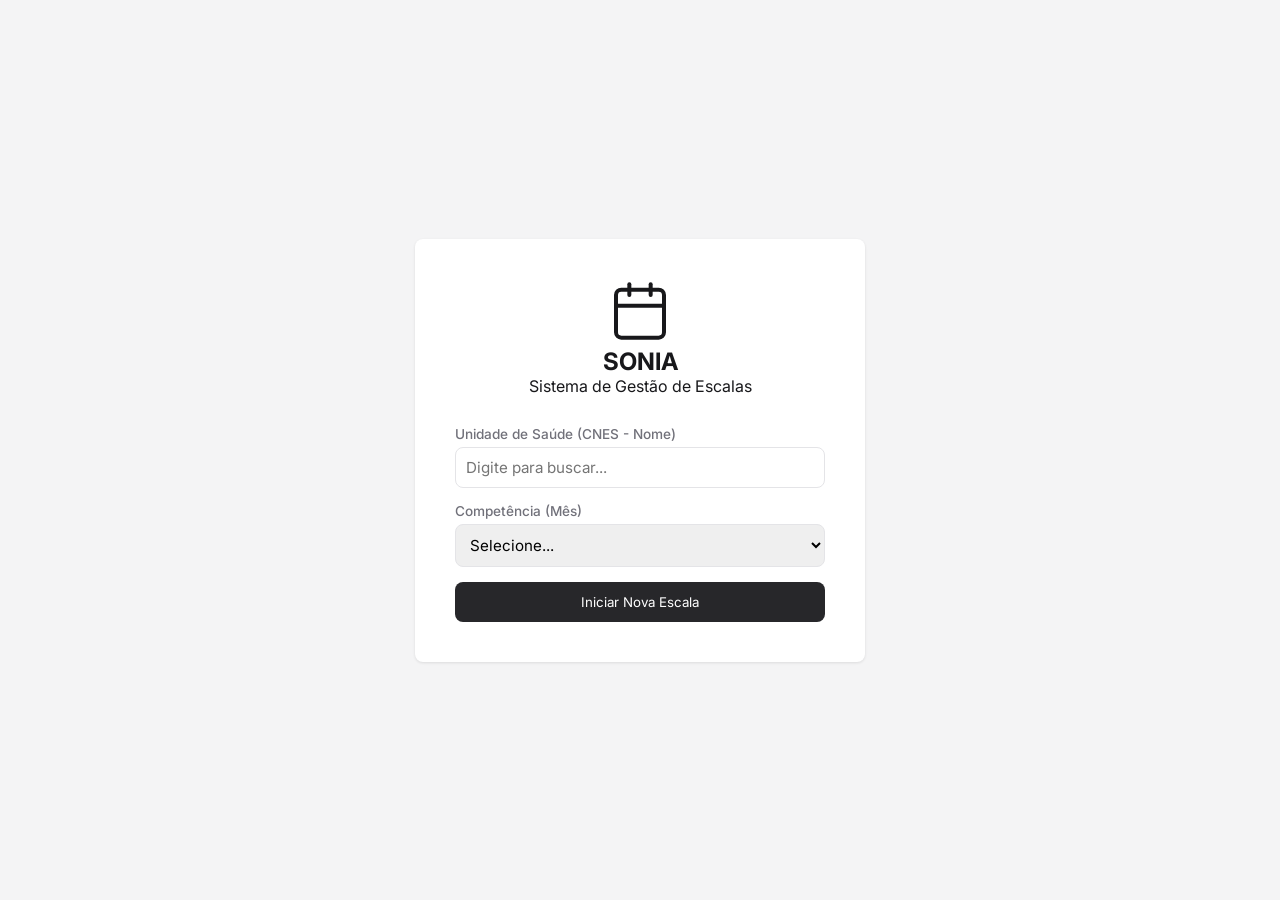
<file: index.html>
<!DOCTYPE html>
<html lang="pt-BR">
<head>
    <meta charset="UTF-8">
    <meta name="viewport" content="width=device-width, initial-scale=1.0">
    <title>SONIA | Sistema de Agendas</title>
    <link rel="stylesheet" href="css/style.css">
    <link href="https://fonts.googleapis.com/css2?family=Inter:wght@300;400;500;600&display=swap" rel="stylesheet">
    <style>
        /* Modal Styles */
        .modal { display: none; position: fixed; z-index: 1000; left: 0; top: 0; width: 100%; height: 100%; background: rgba(0,0,0,0.5); align-items: center; justify-content: center; }
        .modal-content { background: #fff; padding: 20px; border-radius: 8px; width: 90%; max-width: 600px; max-height: 80vh; overflow-y: auto; box-shadow: 0 4px 20px rgba(0,0,0,0.2); }
        .modal-header { display: flex; justify-content: space-between; align-items: center; border-bottom: 1px solid #eee; padding-bottom: 10px; margin-bottom: 15px; }
        .list-exames-check { display: grid; grid-template-columns: 1fr; gap: 8px; }
        .list-exames-check label { display: flex; align-items: center; gap: 10px; font-size: 14px; cursor: pointer; padding: 5px; border-radius: 4px; }
        .list-exames-check label:hover { background: #f4f4f5; }
        .modal-footer { margin-top: 20px; padding-top: 15px; border-top: 1px solid #eee; text-align: right; }
        .btn-sel-exames { width: 100%; padding: 10px; border: 1px solid #e4e4e7; border-radius: 6px; background: #fff; text-align: left; cursor: pointer; color: #71717a; }
        .btn-sel-exames:hover { border-color: #3b82f6; }
    </style>
</head>
<body>

    <section id="screen-welcome" class="screen active">
        <div class="welcome-card">
            <div class="logo-area">
                <svg width="64" height="64" viewBox="0 0 24 24" fill="none" stroke="currentColor" stroke-width="1.5" stroke-linecap="round" stroke-linejoin="round">
                    <rect x="3" y="4" width="18" height="18" rx="2" ry="2"></rect>
                    <line x1="16" y1="2" x2="16" y2="6"></line>
                    <line x1="8" y1="2" x2="8" y2="6"></line>
                    <line x1="3" y1="10" x2="21" y2="10"></line>
                </svg>
                <h1>SONIA</h1>
                <p>Sistema de Gestão de Escalas</p>
            </div>
            
            <form id="formConfig">
                <div class="form-group">
                    <label>Unidade de Saúde (CNES - Nome)</label>
                    <input type="text" id="configUnidade" placeholder="Digite para buscar..." autocomplete="off" required>
                    <div id="listUnidades" class="autocomplete-list"></div>
                    <input type="hidden" id="hiddenCnes">
                </div>

                <div class="form-group">
                    <label>Competência (Mês)</label>
                    <select id="configCompetencia" required>
                        <option value="">Selecione...</option>
                        <option value="JANEIRO">JANEIRO</option>
                        <option value="FEVEREIRO">FEVEREIRO</option>
                        <option value="MARCO">MARÇO</option>
                        <option value="ABRIL">ABRIL</option>
                        <option value="MAIO">MAIO</option>
                        <option value="JUNHO">JUNHO</option>
                        <option value="JULHO">JULHO</option>
                        <option value="AGOSTO">AGOSTO</option>
                        <option value="SETEMBRO">SETEMBRO</option>
                        <option value="OUTUBRO">OUTUBRO</option>
                        <option value="NOVEMBRO">NOVEMBRO</option>
                        <option value="DEZEMBRO">DEZEMBRO</option>
                    </select>
                </div>

                <button type="submit" class="btn-primary" id="btnIniciar">Carregando dados...</button>
            </form>
        </div>
    </section>

    <section id="screen-app" class="screen">
        <header class="app-header">
            <div class="header-left">
                <strong>SONIA</strong>
                <span id="displayUnidade">Unidade não definida</span>
                <span class="badge" id="displayCompetencia">MÊS</span>
            </div>
            <button id="btnVoltar" class="btn-text">Sair / Trocar Unidade</button>
        </header>

        <main class="app-content">
            <div class="card form-card">
                <h3>Nova Linha de Escala</h3>
                <form id="formEscala">
                    <div class="row">
                        <div class="col-6">
                            <label>Procedimento</label>
                            <input type="text" id="inputProcedimento" placeholder="Busque a especialidade..." autocomplete="off" required>
                            <div id="listProcedimentos" class="autocomplete-list"></div>
                            <input type="hidden" id="hiddenCodProcedimento">
                            <input type="hidden" id="hiddenIsRegulado">
                            <input type="hidden" id="hiddenIsRetorno">
                        </div>
                        <div class="col-6">
                            <label>Profissional</label>
                            <input type="text" id="inputProfissional" placeholder="Nome ou CPF..." autocomplete="off" required>
                            <div id="listProfissionais" class="autocomplete-list"></div>
                            <input type="hidden" id="hiddenCpfProfissional">
                        </div>
                    </div>

                    <div class="row">
                        <div class="col-3">
                            <label>Vigência Inicial</label>
                            <input type="date" id="vigenciaInicio" required>
                        </div>
                        <div class="col-3">
                            <label>Vigência Final</label>
                            <input type="date" id="vigenciaFim" required>
                        </div>
                        <div class="col-3">
                            <label>Tipo Escala</label>
                            <!-- disabled impede interação visual e funcional -->
                            <select id="tipoEscala" disabled>
                                <option value="0" selected>Ordem de Chegada</option>
                            </select>
                            
                            <!-- Hidden field para garantir que o valor seja enviado no form -->
                            <input type="hidden" name="tipoEscala" value="0">
                        </div>
                        <div class="col-3">
                            <label>Tipo Oferta</label>
                            <select id="tipoAgenda" required>
                                <option value="0">Rede</option>
                                <option value="1">Local</option>
                            </select>
                        </div>
                    </div>

                    <div class="row">
                        <div class="col-12">
                            <label>Dias da Semana</label>
                            <div class="week-selector">
                                <label><input type="checkbox" name="dias" value="DOM"> DOM</label>
                                <label><input type="checkbox" name="dias" value="SEG"> SEG</label>
                                <label><input type="checkbox" name="dias" value="TER"> TER</label>
                                <label><input type="checkbox" name="dias" value="QUA"> QUA</label>
                                <label><input type="checkbox" name="dias" value="QUI"> QUI</label>
                                <label><input type="checkbox" name="dias" value="SEX"> SEX</label>
                                <label><input type="checkbox" name="dias" value="SAB"> SAB</label>
                            </div>
                        </div>
                    </div>

                    <div class="row">
                        <div class="col-3">
                            <label>Hora Inicial</label>
                            <input type="time" id="horaInicio" required>
                        </div>
                        <div class="col-3">
                            <label>Hora Final (Estimada)</label>
                            <input type="time" id="horaFim" disabled style="background-color: #f4f4f5; color: #a1a1aa;">
                        </div>
                        <div class="col-3">
                            <label>Vagas</label>
                            <input type="number" id="numVagas" min="1" required>
                        </div>
                        <div class="col-3">
                            <label>Minutos</label>
                            <input type="number" id="numMinutos" min="1" value="1" readonly required>
                        </div>
                    </div>

                    <div class="row" id="rowExames" style="display: none;">
                        <div class="col-12">
                            <label>Exames do Grupo</label>
                            <button type="button" class="btn-sel-exames" id="btnAbrirExames">Clique para selecionar os exames...</button>
                            <div id="tagsExames" class="tags-container" style="margin-top: 8px;"></div>
                        </div>
                    </div>

                    <div class="form-actions">
                        <button type="submit" class="btn-primary">
                            <svg width="18" height="18" viewBox="0 0 24 24" fill="none" stroke="currentColor" stroke-width="2"><line x1="12" y1="5" x2="12" y2="19"></line><line x1="5" y1="12" x2="19" y2="12"></line></svg>
                            Inserir na Tabela
                        </button>
                    </div>
                </form>
            </div>

            <div class="card table-card">
                <div class="table-header">
                    <h3>Dados Gerados</h3>
                    <div class="table-actions">
                        <button id="btnLimpar" class="btn-outline-danger">Limpar Tudo</button>
                        <button id="btnExportar" class="btn-success">Exportar CSV</button>
                    </div>
                </div>
                <div class="table-responsive">
                    <table id="tabelaDados">
                        <thead>
                            <tr>
                                <th>Procedimento</th>
                                <th>Profissional</th>
                                <th>Dias</th>
                                <th>Horário</th>
                                <th>Vagas</th>
                                <th>Escala</th>
                                <th>Min</th>
                                <th>Agenda</th>
                                <th>Exames</th>
                                <th>Ação</th>
                            </tr>
                        </thead>
                        <tbody></tbody>
                    </table>
                </div>
            </div>
        </main>
    </section>

    <div id="modalExames" class="modal">
        <div class="modal-content">
            <div class="modal-header">
                <h3 id="modalTitulo">Selecionar Exames</h3>
                <button type="button" class="btn-text" onclick="fecharModalExames()">✕</button>
            </div>
            <div id="modalCorpo" class="list-exames-check">
                </div>
            <div class="modal-footer">
                <button type="button" class="btn-primary" onclick="confirmarSelecaoExames()">Confirmar Seleção</button>
            </div>
        </div>
    </div>

    <script src="js/sonia.js"></script>
</body>
</html>
</file>
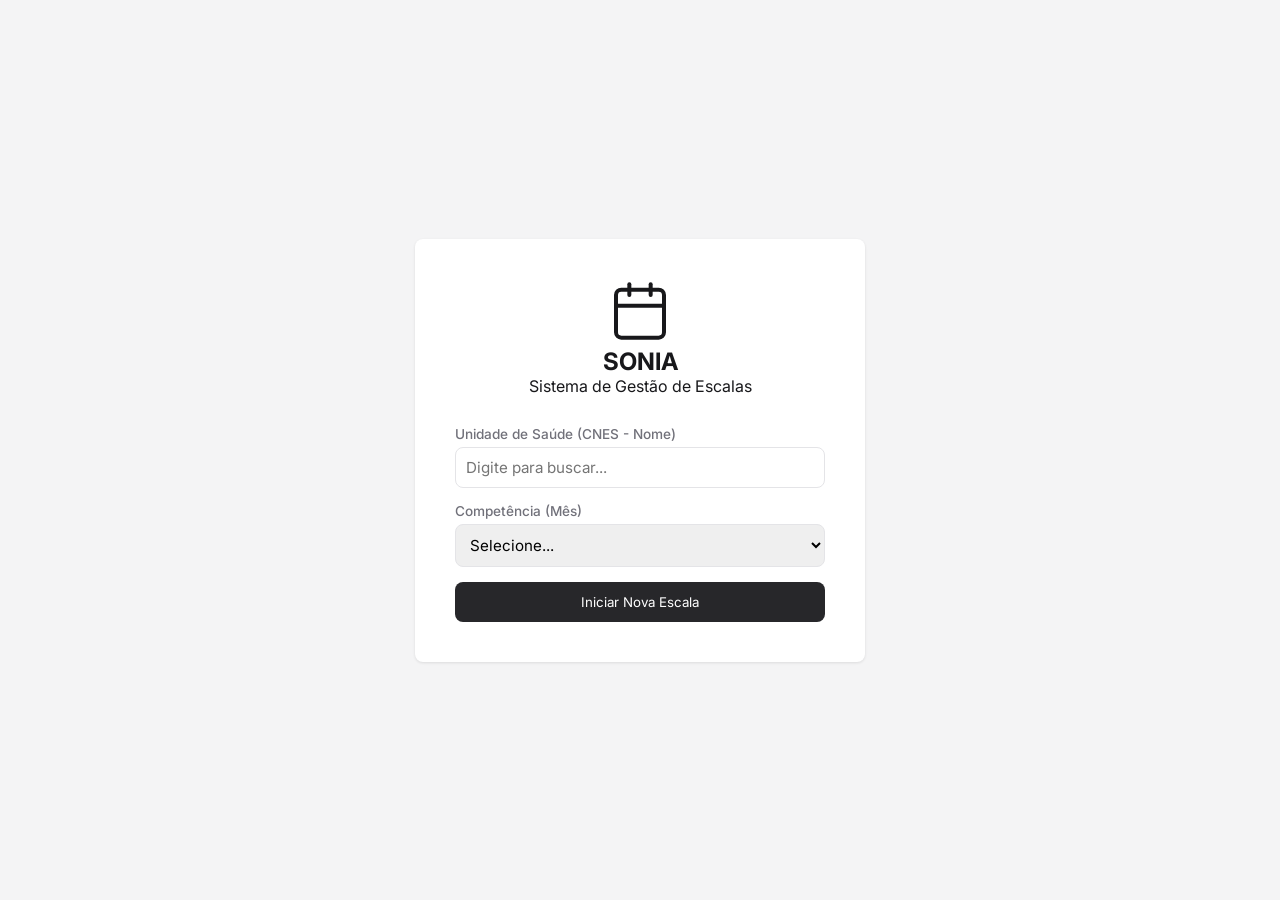
<file: index-OFF.html>
<!DOCTYPE html>
<html lang="pt-BR">
<head>
    <meta charset="UTF-8">
    <meta name="viewport" content="width=device-width, initial-scale=1.0">
    <title>SONIA | Sistema de Agendas</title>
    <link rel="stylesheet" href="css/style.css">
    <link href="https://fonts.googleapis.com/css2?family=Inter:wght@300;400;500;600&display=swap" rel="stylesheet">
    <style>
        /* Modal Styles */
        .modal { display: none; position: fixed; z-index: 1000; left: 0; top: 0; width: 100%; height: 100%; background: rgba(0,0,0,0.5); align-items: center; justify-content: center; }
        .modal-content { background: #fff; padding: 20px; border-radius: 8px; width: 90%; max-width: 600px; max-height: 80vh; overflow-y: auto; box-shadow: 0 4px 20px rgba(0,0,0,0.2); }
        .modal-header { display: flex; justify-content: space-between; align-items: center; border-bottom: 1px solid #eee; padding-bottom: 10px; margin-bottom: 15px; }
        .list-exames-check { display: grid; grid-template-columns: 1fr; gap: 8px; }
        .list-exames-check label { display: flex; align-items: center; gap: 10px; font-size: 14px; cursor: pointer; padding: 5px; border-radius: 4px; }
        .list-exames-check label:hover { background: #f4f4f5; }
        .modal-footer { margin-top: 20px; padding-top: 15px; border-top: 1px solid #eee; text-align: right; }
        .btn-sel-exames { width: 100%; padding: 10px; border: 1px solid #e4e4e7; border-radius: 6px; background: #fff; text-align: left; cursor: pointer; color: #71717a; }
        .btn-sel-exames:hover { border-color: #3b82f6; }
    </style>
</head>
<body>

    <section id="screen-welcome" class="screen active">
        <div class="welcome-card">
            <div class="logo-area">
                <svg width="64" height="64" viewBox="0 0 24 24" fill="none" stroke="currentColor" stroke-width="1.5" stroke-linecap="round" stroke-linejoin="round">
                    <rect x="3" y="4" width="18" height="18" rx="2" ry="2"></rect>
                    <line x1="16" y1="2" x2="16" y2="6"></line>
                    <line x1="8" y1="2" x2="8" y2="6"></line>
                    <line x1="3" y1="10" x2="21" y2="10"></line>
                </svg>
                <h1>SONIA</h1>
                <p>Sistema de Gestão de Escalas</p>
            </div>
            
            <form id="formConfig">
                <div class="form-group">
                    <label>Unidade de Saúde (CNES - Nome)</label>
                    <input type="text" id="configUnidade" placeholder="Digite para buscar..." autocomplete="off" required>
                    <div id="listUnidades" class="autocomplete-list"></div>
                    <input type="hidden" id="hiddenCnes">
                </div>

                <div class="form-group">
                    <label>Competência (Mês)</label>
                    <select id="configCompetencia" required>
                        <option value="">Selecione...</option>
                        <option value="JANEIRO">JANEIRO</option>
                        <option value="FEVEREIRO">FEVEREIRO</option>
                        <option value="MARCO">MARÇO</option>
                        <option value="ABRIL">ABRIL</option>
                        <option value="MAIO">MAIO</option>
                        <option value="JUNHO">JUNHO</option>
                        <option value="JULHO">JULHO</option>
                        <option value="AGOSTO">AGOSTO</option>
                        <option value="SETEMBRO">SETEMBRO</option>
                        <option value="OUTUBRO">OUTUBRO</option>
                        <option value="NOVEMBRO">NOVEMBRO</option>
                        <option value="DEZEMBRO">DEZEMBRO</option>
                    </select>
                </div>

                <button type="submit" class="btn-primary" id="btnIniciar">Carregando dados...</button>
            </form>
        </div>
    </section>

    <section id="screen-app" class="screen">
        <header class="app-header">
            <div class="header-left">
                <strong>SONIA</strong>
                <span id="displayUnidade">Unidade não definida</span>
                <span class="badge" id="displayCompetencia">MÊS</span>
            </div>
            <button id="btnVoltar" class="btn-text">Sair / Trocar Unidade</button>
        </header>

        <main class="app-content">
            <div class="card form-card">
                <h3>Nova Linha de Escala</h3>
                <form id="formEscala">
                    <div class="row">
                        <div class="col-6">
                            <label>Procedimento</label>
                            <input type="text" id="inputProcedimento" placeholder="Busque a especialidade..." autocomplete="off" required>
                            <div id="listProcedimentos" class="autocomplete-list"></div>
                            <input type="hidden" id="hiddenCodProcedimento">
                            <input type="hidden" id="hiddenIsRegulado">
                            <input type="hidden" id="hiddenIsRetorno">
                        </div>
                        <div class="col-6">
                            <label>Profissional</label>
                            <input type="text" id="inputProfissional" placeholder="Nome ou CPF..." autocomplete="off" required>
                            <div id="listProfissionais" class="autocomplete-list"></div>
                            <input type="hidden" id="hiddenCpfProfissional">
                        </div>
                    </div>

                    <div class="row">
                        <div class="col-3">
                            <label>Vigência Inicial</label>
                            <input type="date" id="vigenciaInicio" required>
                        </div>
                        <div class="col-3">
                            <label>Vigência Final</label>
                            <input type="date" id="vigenciaFim" required>
                        </div>
                        <div class="col-3">
                            <label>Tipo Escala</label>
                            <select id="tipoEscala" required>
                                <option value="0">Ordem de Chegada</option>
                                <option value="1">Horário Agendado</option>
                            </select>
                        </div>
                        <div class="col-3">
                            <label>Tipo Agenda</label>
                            <select id="tipoAgenda" required>
                                <option value="0">Rede</option>
                                <option value="1">Local</option>
                            </select>
                        </div>
                    </div>

                    <div class="row">
                        <div class="col-12">
                            <label>Dias da Semana</label>
                            <div class="week-selector">
                                <label><input type="checkbox" name="dias" value="DOM"> DOM</label>
                                <label><input type="checkbox" name="dias" value="SEG"> SEG</label>
                                <label><input type="checkbox" name="dias" value="TER"> TER</label>
                                <label><input type="checkbox" name="dias" value="QUA"> QUA</label>
                                <label><input type="checkbox" name="dias" value="QUI"> QUI</label>
                                <label><input type="checkbox" name="dias" value="SEX"> SEX</label>
                                <label><input type="checkbox" name="dias" value="SAB"> SAB</label>
                            </div>
                        </div>
                    </div>

                    <div class="row">
                        <div class="col-3">
                            <label>Hora Inicial</label>
                            <input type="time" id="horaInicio" required>
                        </div>
                        <div class="col-3">
                            <label>Hora Final (Estimada)</label>
                            <input type="time" id="horaFim" disabled style="background-color: #f4f4f5; color: #a1a1aa;">
                        </div>
                        <div class="col-3">
                            <label>Vagas</label>
                            <input type="number" id="numVagas" min="1" required>
                        </div>
                        <div class="col-3">
                            <label>Minutos</label>
                            <input type="number" id="numMinutos" min="1" value="1" readonly required>
                        </div>
                    </div>

                    <div class="row" id="rowExames" style="display: none;">
                        <div class="col-12">
                            <label>Exames do Grupo</label>
                            <button type="button" class="btn-sel-exames" id="btnAbrirExames">Clique para selecionar os exames...</button>
                            <div id="tagsExames" class="tags-container" style="margin-top: 8px;"></div>
                        </div>
                    </div>

                    <div class="form-actions">
                        <button type="submit" class="btn-primary">
                            <svg width="18" height="18" viewBox="0 0 24 24" fill="none" stroke="currentColor" stroke-width="2"><line x1="12" y1="5" x2="12" y2="19"></line><line x1="5" y1="12" x2="19" y2="12"></line></svg>
                            Inserir na Tabela
                        </button>
                    </div>
                </form>
            </div>

            <div class="card table-card">
                <div class="table-header">
                    <h3>Dados Gerados</h3>
                    <div class="table-actions">
                        <button id="btnLimpar" class="btn-outline-danger">Limpar Tudo</button>
                        <button id="btnExportar" class="btn-success">Exportar CSV</button>
                    </div>
                </div>
                <div class="table-responsive">
                    <table id="tabelaDados">
                        <thead>
                            <tr>
                                <th>Procedimento</th>
                                <th>Profissional</th>
                                <th>Dias</th>
                                <th>Horário</th>
                                <th>Vagas</th>
                                <th>Escala</th>
                                <th>Min</th>
                                <th>Agenda</th>
                                <th>Exames</th>
                                <th>Ação</th>
                            </tr>
                        </thead>
                        <tbody></tbody>
                    </table>
                </div>
            </div>
        </main>
    </section>

    <div id="modalExames" class="modal">
        <div class="modal-content">
            <div class="modal-header">
                <h3 id="modalTitulo">Selecionar Exames</h3>
                <button type="button" class="btn-text" onclick="fecharModalExames()">✕</button>
            </div>
            <div id="modalCorpo" class="list-exames-check">
                </div>
            <div class="modal-footer">
                <button type="button" class="btn-primary" onclick="confirmarSelecaoExames()">Confirmar Seleção</button>
            </div>
        </div>
    </div>

    <script src="js/sonia.js"></script>
</body>
</html>
</file>
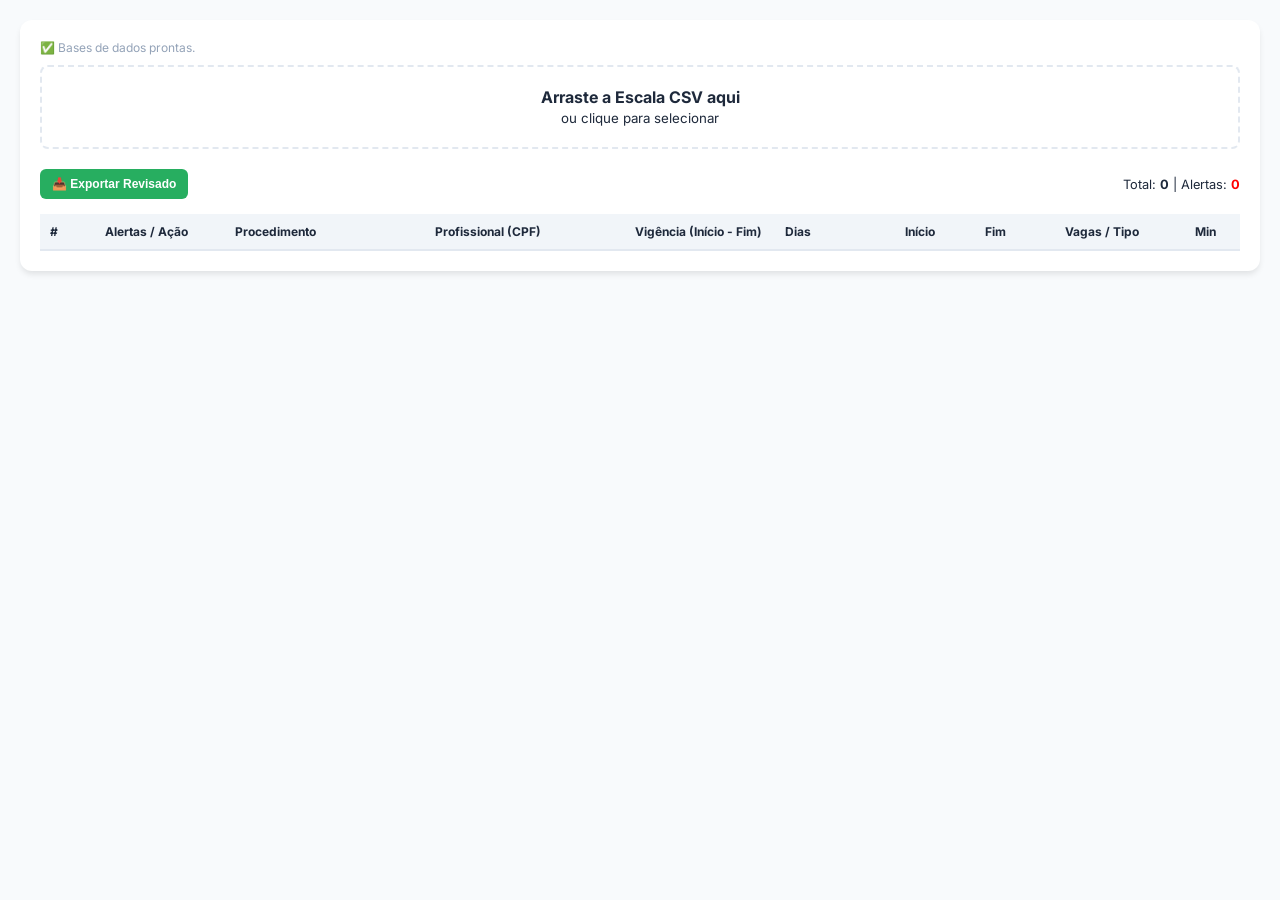
<file: visualizador-v1.html>
<!DOCTYPE html>
<html lang="pt-br">
<head>
    <meta charset="UTF-8">
    <meta name="viewport" content="width=device-width, initial-scale=1.0">
    <title>Editor de Escalas CSV - SONIA</title>
    <link href="https://fonts.googleapis.com/css2?family=Inter:wght@400;600&display=swap" rel="stylesheet">
    <style>
        :root { --primary: #27ae60; --danger: #e74c3c; --bg: #f8fafc; --text: #1e293b; --border: #e2e8f0; --warning: #f39c12; --info: #3498db; }
        body { font-family: 'Inter', sans-serif; background-color: var(--bg); color: var(--text); margin: 0; padding: 20px; }
        .container { max-width: 100%; margin: 0 auto; background: white; padding: 20px; border-radius: 12px; box-shadow: 0 4px 6px -1px rgba(0, 0, 0, 0.1); }
        
        .header-unidade { 
            background: #f1f5f9; padding: 15px; border-radius: 8px; margin-bottom: 20px; border-left: 5px solid var(--primary); display: none;
        }
        .header-unidade h2 { margin: 0; font-size: 1.1rem; color: #334155; }

        .upload-area { border: 2px dashed var(--border); padding: 20px; text-align: center; border-radius: 8px; cursor: pointer; background: #fff; transition: 0.3s; margin-bottom: 20px; }
        .upload-area:hover { border-color: var(--primary); }
        .upload-area.loaded { border-style: solid; border-color: var(--primary); background: #f0fdf4; }

        .actions { display: flex; gap: 10px; margin-bottom: 15px; align-items: center; }
        button { padding: 8px 12px; border-radius: 6px; border: none; cursor: pointer; font-weight: 600; transition: 0.2s; font-size: 0.75rem; }
        .btn-export { background: var(--primary); color: white; }
        .btn-fix { background: var(--info); color: white; margin-top: 4px; width: 100%; padding: 2px 4px; }
        .btn-del { background: var(--danger); color: white; margin-top: 4px; width: 100%; padding: 2px 4px; }

        table { width: 100%; border-collapse: collapse; font-size: 0.75rem; table-layout: fixed; }
        th { background: #f1f5f9; padding: 10px; text-align: left; border-bottom: 2px solid var(--border); position: sticky; top: 0; z-index: 10; }
        td { padding: 8px; border-bottom: 1px solid var(--border); vertical-align: middle; }
        
        input, select { width: 100%; border: 1px solid transparent; padding: 4px; font-family: inherit; font-size: inherit; background: transparent; border-radius: 4px; }
        input:focus, select:focus { border-color: var(--primary); background: white; outline: none; }
        
        .conflito { background-color: #fef2f2 !important; }
        .tag-badge { padding: 4px 8px; border-radius: 4px; font-size: 0.65rem; font-weight: bold; color: white; display: inline-block; width: 50px; text-align: center; }
        .tag-rede { background-color: var(--primary); }
        .tag-local { background-color: var(--danger); }
        
        .msg-erro { color: var(--danger); font-size: 0.65rem; font-weight: bold; display: block; line-height: 1.1; }
        .linha-id { font-weight: bold; color: #64748b; text-align: center; }
    </style>
</head>
<body>

<div class="container">
    <div id="statusDb" style="font-size: 0.75rem; color: #94a3b8; margin-bottom: 10px;">Bases: carregando...</div>
    
    <div class="header-unidade" id="boxUnidade">
        <span id="cnesTopo" style="font-size: 0.8rem; color: #64748b;">CNES: 0000000</span>
        <h2 id="nomeUnidadeTopo">NOME DA UNIDADE</h2>
    </div>

    <div class="upload-area" id="dropZoneEscala">
        <strong>Arraste a Escala CSV aqui</strong><br>
        <small id="statusEscala">ou clique para selecionar</small>
        <input type="file" id="fileEscala" accept=".csv" style="display: none;">
    </div>

    <div class="actions">
        <button class="btn-export" id="btnExportar">📥 Exportar Revisado</button>
        <div style="font-size: 0.8rem; margin-left: auto;">
            Total: <b id="totalLinhas">0</b> | Alertas: <b id="totalConflitos" style="color:red">0</b>
        </div>
    </div>

    <div style="overflow-x: auto; max-height: 600px;">
        <table id="tabelaDados">
            <thead>
                <tr>
                    <th style="width: 35px;">#</th>
                    <th style="width: 110px;">Alertas / Ação</th>
                    <th style="width: 180px;">Procedimento</th>
                    <th style="width: 180px;">Profissional (CPF)</th>
                    <th style="width: 130px;">Vigência (Início - Fim)</th>
                    <th style="width: 100px;">Dias</th>
                    <th style="width: 60px;">Início</th>
                    <th style="width: 60px;">Fim</th>
                    <th style="width: 110px;">Vagas / Tipo</th>
                    <th style="width: 50px;">Min</th>
                    <th style="width: 85px;">Agenda</th>
                    <th style="width: 100px;">Sub/Obs</th>
                </tr>
            </thead>
            <tbody></tbody>
        </table>
    </div>
</div>

<script>
    let dadosEscala = [];
    let dicioProcs = {}, dicioProf = {}, dicioUnid = {}, dicioTipoProc = {};

    async function carregarBases() {
        try {
            const [resProcs, resProf] = await Promise.all([
                fetch('procedimentos_unidades.csv').then(r => r.text()),
                fetch('profissionais.csv').then(r => r.text())
            ]);
            resProf.split('\n').slice(1).forEach(l => {
                const c = l.split(';');
                if (c[0] && c[1]) dicioProf[c[0].trim().padStart(11, '0')] = c[1].trim();
            });
            resProcs.split('\n').slice(1).forEach(l => {
                const c = l.split(';');
                if (c[0] && c[1]) dicioUnid[c[0].trim().padStart(7, '0')] = c[1].trim();
                if (c[2] && c[3]) {
                    const codProc = c[2].trim().padStart(7, '0');
                    dicioProcs[codProc] = c[3].trim();
                    dicioTipoProc[codProc] = c[6] ? c[6].trim().toUpperCase() : 'FISICO';
                }
            });
            document.getElementById('statusDb').textContent = "✅ Bases de dados prontas.";
        } catch (e) {
            document.getElementById('statusDb').textContent = "⚠️ Erro nas referências.";
        }
    }

    function t2m(t) {
        if (!t || !t.includes(':')) return 0;
        const [h, m] = t.split(':').map(Number);
        return (h * 60) + m;
    }

    function m2t(m) {
        const h = Math.floor(m / 60).toString().padStart(2, '0');
        const min = (m % 60).toString().padStart(2, '0');
        return `${h}:${min}`;
    }

    function round5(m) {
        return Math.ceil(m / 5) * 5;
    }

    document.getElementById('dropZoneEscala').onclick = () => document.getElementById('fileEscala').click();
    document.getElementById('fileEscala').onchange = (e) => {
        const file = e.target.files[0];
        if (!file) return;
        const reader = new FileReader();
        reader.onload = (ev) => parseCSV(ev.target.result);
        reader.readAsText(file, 'ISO-8859-1');
    };

    function parseCSV(text) {
        const linhas = text.split('\n').filter(l => l.trim() !== '');
        dadosEscala = linhas.slice(1).map((linha, idx) => {
            const c = linha.split(';');
            let tipo = 'F', valorVaga = c[12], mins = c[13];
            if (parseInt(c[14]) > 0) { tipo = 'T'; valorVaga = c[14]; mins = c[15]; }
            else if (parseInt(c[16]) > 0) { tipo = 'R'; valorVaga = c[16]; mins = c[17]; }
            return {
                idx, ups: c[0]?.trim().padStart(7, '0'), pa: c[1]?.trim().padStart(7, '0'), 
                cpf: c[2]?.trim().padStart(11, '0'), st_vig: c[3], vini: c[4], vfim: c[5], 
                quebra: c[6], agenda: c[7], ativo: c[8], dia: c[9], hini: c[10], hfim: c[11],
                tipo, valorVaga, mins, sub: c[18] || '', obs: c[19] || ''
            };
        });
        if (dadosEscala.length > 0) {
            const p = dadosEscala[0];
            document.getElementById('boxUnidade').style.display = 'block';
            document.getElementById('cnesTopo').textContent = `CNES: ${p.ups}`;
            document.getElementById('nomeUnidadeTopo').textContent = dicioUnid[p.ups] || "Unidade Não Identificada";
        }
        renderTable();
    }

    function renderTable() {
        const tbody = document.querySelector('#tabelaDados tbody');
        tbody.innerHTML = '';
        let totalAlertas = 0;

        dadosEscala.forEach((esc, i) => {
            let conflitos = [];
            
            // REGRA CORRIGIDA: Só há conflito se for MESMO CPF + MESMO PROCEDIMENTO (PA)
            const refIdx = dadosEscala.findIndex((p, idx) => 
                idx < i && 
                p.pa === esc.pa && // Deve ser o mesmo procedimento
                p.cpf === esc.cpf && // Deve ser o mesmo médico
                p.dia === esc.dia && 
                p.vini === esc.vini && // Mesma vigência
                (t2m(esc.hini) < t2m(p.hfim) && t2m(p.hini) < t2m(esc.hfim)) // Cruzamento de horário
            );

            if (refIdx !== -1) {
                const r = dadosEscala[refIdx];
                const isDupe = (r.hini === esc.hini && r.hfim === esc.hfim && 
                                r.valorVaga === esc.valorVaga && r.mins === esc.mins && 
                                r.agenda === esc.agenda);
                
                if (isDupe) {
                    conflitos.push({ tipo: 'DUPLICIDADE', msg: "⚠️ Duplicidade Real", ref: refIdx });
                } else {
                    conflitos.push({ tipo: 'HORA', msg: "⚠️ Choque Horário", ref: refIdx });
                }
            }

            if (esc.tipo === 'T' && esc.agenda === '0') {
                conflitos.push({ tipo: 'REDE', msg: "⚠️ Retorno na REDE" });
            }

            if (conflitos.length > 0) totalAlertas++;

            const tr = document.createElement('tr');
            if (conflitos.length > 0) tr.className = 'conflito';

            tr.innerHTML = `
                <td class="linha-id">${i + 1}</td>
                <td>
                    ${conflitos.map(c => `
                        <span class="msg-erro">${c.msg}</span>
                        ${c.tipo === 'DUPLICIDADE' 
                            ? `<button class="btn-del" onclick="remover(${i})">🗑️ Deletar</button>`
                            : `<button class="btn-fix" onclick="fix(${i}, '${c.tipo}', ${c.ref || 0})">⚡ Corrigir</button>`
                        }
                    `).join('')}
                </td>
                <td>
                    <span style="font-weight:600; display:block; overflow:hidden; text-overflow:ellipsis; white-space:nowrap">${dicioProcs[esc.pa] || '---'}</span>
                    <input type="text" value="${esc.pa}" onchange="upd(${i},'pa',this.value.padStart(7,'0'))" style="width:60px; font-weight:bold">
                </td>
                <td>
                    <span style="font-weight:600; display:block">${dicioProf[esc.cpf] || '---'}</span>
                    <input type="text" value="${esc.cpf}" onchange="upd(${i},'cpf',this.value.padStart(11,'0'))">
                </td>
                <td style="display:flex; gap:2px">
                    <input type="text" value="${esc.vini}" onchange="upd(${i},'vini',this.value)" style="font-size:0.65rem; width:50%">
                    <input type="text" value="${esc.vfim}" onchange="upd(${i},'vfim',this.value)" style="font-size:0.65rem; width:50%">
                </td>
                <td><input type="text" value="${esc.dia}" onchange="upd(${i},'dia',this.value)"></td>
                <td><input type="text" value="${esc.hini}" onchange="upd(${i},'hini',this.value)"></td>
                <td><input type="text" value="${esc.hfim}" onchange="upd(${i},'hfim',this.value)"></td>
                <td style="display:flex; gap:2px; align-items:center; border-bottom:none">
                    <input type="number" value="${esc.valorVaga}" onchange="upd(${i},'valorVaga',this.value)" style="width:35px; font-weight:bold">
                    <select onchange="upd(${i},'tipo',this.value)" style="width:45px; background:#f1f5f9">
                        <option value="F" ${esc.tipo=='F'?'selected':''}>F</option>
                        <option value="R" ${esc.tipo=='R'?'selected':''}>R</option>
                        <option value="T" ${esc.tipo=='T'?'selected':''}>T</option>
                    </select>
                </td>
                <td><input type="number" value="${esc.mins}" onchange="upd(${i},'mins',this.value)"></td>
                <td>
                    <span class="tag-badge ${esc.agenda == '0' ? 'tag-rede' : 'tag-local'}">${esc.agenda == '0' ? 'REDE' : 'LOCAL'}</span>
                    <select onchange="upd(${i},'agenda',this.value)" style="margin-top:4px">
                        <option value="0" ${esc.agenda=='0'?'selected':''}>REDE</option>
                        <option value="1" ${esc.agenda=='1'?'selected':''}>LOCAL</option>
                    </select>
                </td>
                <td><input type="text" value="${esc.obs}" onchange="upd(${i},'obs',this.value)" style="font-size:0.65rem"></td>
            `;
            tbody.appendChild(tr);
        });
        document.getElementById('totalLinhas').textContent = dadosEscala.length;
        document.getElementById('totalConflitos').textContent = totalAlertas;
    }

    function calcularHoraFinal(esc) {
        const tipoProcedimento = dicioTipoProc[esc.pa] || 'FISICO';
        if (tipoProcedimento === 'FINANCEIRO' || (esc.sub && esc.sub.startsWith('FIN'))) { 
             return m2t(t2m(esc.hini) + 5);
        }
        const totalMins = parseInt(esc.valorVaga || 0) * parseInt(esc.mins || 0);
        if (totalMins === 0) return m2t(t2m(esc.hini) + 5); 
        return m2t(round5(t2m(esc.hini) + totalMins));
    }

    window.fix = (idx, tipo, refIdx) => {
        const esc = dadosEscala[idx];
        if (tipo === 'REDE') {
            esc.agenda = '1';
        } 
        else if (tipo === 'HORA') {
            const ref = dadosEscala[refIdx];
            esc.hini = ref.hfim;
            esc.hfim = calcularHoraFinal(esc);
        }
        renderTable();
    };

    window.remover = (idx) => {
        dadosEscala.splice(idx, 1);
        renderTable();
    };

    window.upd = (i, f, v) => { 
        dadosEscala[i][f] = v; 
        if(['hini', 'valorVaga', 'mins', 'pa'].includes(f)) {
            dadosEscala[i].hfim = calcularHoraFinal(dadosEscala[i]);
        }
        renderTable(); 
    };

    document.getElementById('btnExportar').onclick = () => {
        if (dadosEscala.length === 0) return;
        let csv = "ups;pa;cpf;st_vigencia;dt_vigencia_inicial;dt_vigencia_final;st_quebra;tp_agenda;st_ativo;dia;hora_inicial;hora_final;fichas;fichas_min;retornos;retornos_min;reservas;reservas_min;v_pa_item;ds_observacao\n";
        dadosEscala.forEach(e => {
            let f=0, fm=0, rt=0, rtm=0, rs=0, rsm=0;
            if(e.tipo==='F'){ f=e.valorVaga; fm=e.mins; }
            else if(e.tipo==='T'){ rt=e.valorVaga; rtm=e.mins; }
            else if(e.tipo==='R'){ rs=e.valorVaga; rsm=e.mins; }
            csv += `${e.ups};${e.pa};${e.cpf};${e.st_vig};${e.vini};${e.vfim};${e.quebra};${e.agenda};${e.ativo};${e.dia};${e.hini};${e.hfim};${f};${fm};${rt};${rtm};${rs};${rsm};${e.sub};${e.obs}\n`;
        });
        const blob = new Blob([csv], { type: 'text/csv;charset=iso-8859-1;' });
        const link = document.createElement('a');
        link.href = URL.createObjectURL(blob);
        link.download = `REVISADO_${document.getElementById('nomeUnidadeTopo').textContent.replace(/\s+/g,'_')}.csv`;
        link.click();
    };

    document.addEventListener('DOMContentLoaded', carregarBases);
</script>
</body>
</html>
</file>
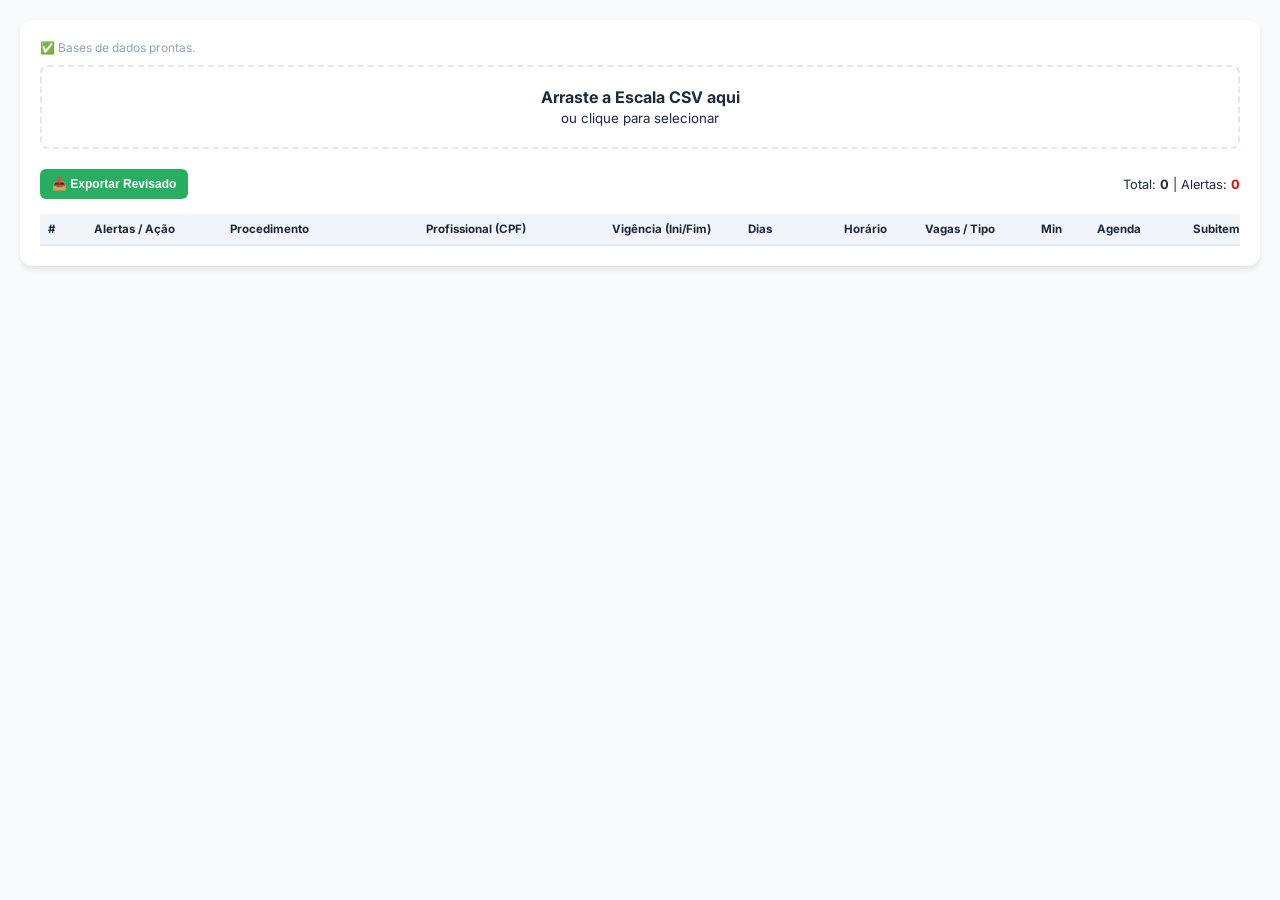
<file: visualizador.html>
<!DOCTYPE html>
<html lang="pt-br">
<head>
    <meta charset="UTF-8">
    <meta name="viewport" content="width=device-width, initial-scale=1.0">
    <title>Editor de Escalas CSV - SONIA</title>
    <link href="https://fonts.googleapis.com/css2?family=Inter:wght@400;600&display=swap" rel="stylesheet">
    <style>
        :root { --primary: #27ae60; --danger: #e74c3c; --bg: #f8fafc; --text: #1e293b; --border: #e2e8f0; --warning: #f39c12; --info: #3498db; }
        body { font-family: 'Inter', sans-serif; background-color: var(--bg); color: var(--text); margin: 0; padding: 20px; }
        .container { max-width: 100%; margin: 0 auto; background: white; padding: 20px; border-radius: 12px; box-shadow: 0 4px 6px -1px rgba(0, 0, 0, 0.1); }
        
        .header-unidade { 
            background: #f1f5f9; padding: 15px; border-radius: 8px; margin-bottom: 20px; border-left: 5px solid var(--primary); display: none;
        }
        .header-unidade h2 { margin: 0; font-size: 1.1rem; color: #334155; }

        .upload-area { border: 2px dashed var(--border); padding: 20px; text-align: center; border-radius: 8px; cursor: pointer; background: #fff; transition: 0.3s; margin-bottom: 20px; }
        .upload-area:hover { border-color: var(--primary); }
        .upload-area.loaded { border-style: solid; border-color: var(--primary); background: #f0fdf4; }

        .actions { display: flex; gap: 10px; margin-bottom: 15px; align-items: center; }
        button { padding: 8px 12px; border-radius: 6px; border: none; cursor: pointer; font-weight: 600; transition: 0.2s; font-size: 0.75rem; }
        .btn-export { background: var(--primary); color: white; }
        .btn-fix { background: var(--info); color: white; margin-top: 4px; width: 100%; padding: 4px 8px; }
        .btn-icon-del { background: transparent; color: var(--danger); font-size: 1.2rem; padding: 5px; }
        .btn-icon-del:hover { background: #fee2e2; }

        table { width: 100%; border-collapse: collapse; font-size: 0.72rem; table-layout: fixed; }
        th { background: #f1f5f9; padding: 8px; text-align: left; border-bottom: 2px solid var(--border); position: sticky; top: 0; z-index: 10; }
        td { padding: 6px 8px; border-bottom: 1px solid var(--border); vertical-align: top; border-right: 1px solid #f1f5f9; }
        
        input, select { width: 100%; border: 1px solid transparent; padding: 2px 4px; font-family: inherit; font-size: inherit; background: transparent; border-radius: 4px; }
        input:focus, select:focus { border-color: var(--primary); background: white; outline: none; }
        
        .conflito { background-color: #fff1f2 !important; }
        .tag-badge { padding: 2px 6px; border-radius: 4px; font-size: 0.6rem; font-weight: bold; color: white; display: inline-block; text-align: center; }
        .tag-rede { background-color: var(--primary); }
        .tag-local { background-color: var(--danger); }
        
        .tag-status { font-size: 0.6rem; font-weight: bold; text-transform: uppercase; margin-top: 2px; display: inline-block; padding: 1px 4px; border-radius: 3px; }
        .status-regulado { background: #dcfce7; color: #166534; }
        .status-autorizativo { background: #fef9c3; color: #854d0e; }

        .msg-erro { color: var(--danger); font-size: 0.65rem; font-weight: bold; display: block; line-height: 1.2; margin-bottom: 2px; }
        .linha-id { font-weight: bold; color: #64748b; text-align: center; padding-top: 10px !important; }
        
        .stack-input { display: flex; flex-direction: column; gap: 2px; }
        .stack-input input { border-bottom: 1px solid #e2e8f0; }
    </style>
</head>
<body>

<div class="container">
    <div id="statusDb" style="font-size: 0.75rem; color: #94a3b8; margin-bottom: 10px;">Bases: carregando...</div>
    
    <div class="header-unidade" id="boxUnidade">
        <span id="cnesTopo" style="font-size: 0.8rem; color: #64748b;">CNES: 0000000</span>
        <h2 id="nomeUnidadeTopo">NOME DA UNIDADE</h2>
    </div>

    <div class="upload-area" id="dropZoneEscala">
        <strong>Arraste a Escala CSV aqui</strong><br>
        <small id="statusEscala">ou clique para selecionar</small>
        <input type="file" id="fileEscala" accept=".csv" style="display: none;">
    </div>

    <div class="actions">
        <button class="btn-export" id="btnExportar">📥 Exportar Revisado</button>
        <div style="font-size: 0.8rem; margin-left: auto;">
            Total: <b id="totalLinhas">0</b> | Alertas: <b id="totalConflitos" style="color:red">0</b>
        </div>
    </div>

    <div style="overflow-x: auto; max-height: 700px;">
        <table id="tabelaDados">
            <thead>
                <tr>
                    <th style="width: 30px;">#</th>
                    <th style="width: 120px;">Alertas / Ação</th>
                    <th style="width: 180px;">Procedimento</th>
                    <th style="width: 170px;">Profissional (CPF)</th>
                    <th style="width: 120px;">Vigência (Ini/Fim)</th>
                    <th style="width: 80px;">Dias</th>
                    <th style="width: 65px;">Horário</th>
                    <th style="width: 100px;">Vagas / Tipo</th>
                    <th style="width: 40px;">Min</th>
                    <th style="width: 80px;">Agenda</th>
                    <th style="width: 140px;">Subitem / Obs</th>
                    <th style="width: 40px; text-align: center;">🗑️</th>
                </tr>
            </thead>
            <tbody></tbody>
        </table>
    </div>
</div>

<script>
    let dadosEscala = [];
    let dicioProcs = {}, dicioProf = {}, dicioUnid = {}, procsPorUnidade = {}, subItemsPorUnidade = {};

    async function carregarBases() {
        try {
            const [resProcs, resProf] = await Promise.all([
                fetch('procedimentos_unidades.csv').then(r => r.text()),
                fetch('profissionais.csv').then(r => r.text())
            ]);
            
            resProf.split('\n').slice(1).forEach(l => {
                const c = l.split(';');
                if (c[0] && c[1]) dicioProf[c[0].trim().padStart(11, '0')] = c[1].trim();
            });

            resProcs.split('\n').slice(1).forEach(l => {
                const c = l.split(';');
                if (c.length < 3) return;
                
                const cnes = c[0].trim().padStart(7, '0');
                const codProc = c[2].trim().padStart(7, '0');
                const codSub = c[4] ? c[4].trim() : "";
                const regulado = c[7] ? c[7].trim().toUpperCase().includes('SIM') : false;

                dicioUnid[cnes] = c[1].trim();
                
                if (!procsPorUnidade[cnes]) procsPorUnidade[cnes] = new Set();
                procsPorUnidade[cnes].add(codProc);

                if (codSub) {
                    if (!subItemsPorUnidade[cnes]) subItemsPorUnidade[cnes] = {};
                    if (!subItemsPorUnidade[cnes][codProc]) subItemsPorUnidade[cnes][codProc] = new Set();
                    subItemsPorUnidade[cnes][codProc].add(codSub);
                }

                dicioProcs[codProc] = {
                    nome: c[3].trim(),
                    tipo: c[6] ? c[6].trim().toUpperCase() : 'FISICO',
                    regulado: regulado,
                    isRetorno: c[3].trim().includes('RETORNO')
                };
            });
            document.getElementById('statusDb').textContent = "✅ Bases de dados prontas.";
        } catch (e) {
            document.getElementById('statusDb').textContent = "⚠️ Erro nas referências.";
        }
    }

    function t2m(t) {
        if (!t || !t.includes(':')) return 0;
        const [h, m] = t.split(':').map(Number);
        return (h * 60) + m;
    }

    function m2t(m) {
        const h = Math.floor(m / 60).toString().padStart(2, '0');
        const min = (m % 60).toString().padStart(2, '0');
        return `${h}:${min}`;
    }

    function round5(m) { return Math.ceil(m / 5) * 5; }

    document.getElementById('dropZoneEscala').onclick = () => document.getElementById('fileEscala').click();
    document.getElementById('fileEscala').onchange = (e) => {
        const file = e.target.files[0];
        if (!file) return;
        const reader = new FileReader();
        reader.onload = (ev) => parseCSV(ev.target.result);
        reader.readAsText(file, 'ISO-8859-1');
    };

    function parseCSV(text) {
        const linhas = text.split('\n').filter(l => l.trim() !== '');
        dadosEscala = linhas.slice(1).map((linha, idx) => {
            const c = linha.split(';');
            let tipo = 'F', valorVaga = c[12], mins = c[13];
            if (parseInt(c[14]) > 0) { tipo = 'T'; valorVaga = c[14]; mins = c[15]; }
            else if (parseInt(c[16]) > 0) { tipo = 'R'; valorVaga = c[16]; mins = c[17]; }
            return {
                idx, ups: c[0]?.trim().padStart(7, '0'), pa: c[1]?.trim().padStart(7, '0'), 
                cpf: c[2]?.trim().padStart(11, '0'), st_vig: c[3], vini: c[4], vfim: c[5], 
                quebra: c[6], agenda: c[7], ativo: c[8], dia: c[9], hini: c[10], hfim: c[11],
                tipo, valorVaga, mins, sub: (c[18] || '').trim(), obs: c[19] || ''
            };
        });
        if (dadosEscala.length > 0) {
            const p = dadosEscala[0];
            document.getElementById('boxUnidade').style.display = 'block';
            document.getElementById('cnesTopo').textContent = `CNES: ${p.ups}`;
            document.getElementById('nomeUnidadeTopo').textContent = dicioUnid[p.ups] || "Unidade Não Identificada";
        }
        renderTable();
    }

    function renderTable() {
        const tbody = document.querySelector('#tabelaDados tbody');
        tbody.innerHTML = '';
        let totalAlertas = 0;

        dadosEscala.forEach((esc, i) => {
            let conflitos = [];
            const infoBase = dicioProcs[esc.pa];
            
            // 1. Validação de Cadastro PA
            if (procsPorUnidade[esc.ups] && !procsPorUnidade[esc.ups].has(esc.pa)) {
                conflitos.push({ tipo: 'CADASTRO', msg: "❌ PA não Cadastrado" });
            }

            // 2. Validação de Subitem (v_pa_item) - AJUSTADA PARA MULTIPLOS ITENS
            if (esc.sub) {
                const subItensLista = esc.sub.split(/\s+/).filter(x => x.length > 0);
                const subsCadastrados = subItemsPorUnidade[esc.ups]?.[esc.pa];
                
                let temErroSub = false;
                if (!subsCadastrados) {
                    temErroSub = true;
                } else {
                    for (const s of subItensLista) {
                        if (!subsCadastrados.has(s.trim())) {
                            temErroSub = true;
                            break;
                        }
                    }
                }
                
                if (temErroSub) {
                    conflitos.push({ tipo: 'SUBITEM', msg: "❌ Subitem não Cadastrado" });
                }
            }

            // 3. Choque de Horário
            const refIdx = dadosEscala.findIndex((p, idx) => 
                idx < i && p.pa === esc.pa && p.cpf === esc.cpf && p.dia === esc.dia && p.vini === esc.vini &&
                (t2m(esc.hini) < t2m(p.hfim) && t2m(p.hini) < t2m(esc.hfim))
            );
            if (refIdx !== -1) conflitos.push({ tipo: 'HORA', msg: "⚠️ Choque Horário", ref: refIdx });

            // 4. Regras de Vagas
            if (infoBase) {
                if (infoBase.regulado && esc.tipo !== 'R') conflitos.push({ tipo: 'VAGA_R', msg: "⚠️ Deve ser Reserva" });
                else if (infoBase.isRetorno) {
                    if (esc.tipo !== 'T') conflitos.push({ tipo: 'VAGA_T', msg: "⚠️ Deve ser Retorno" });
                    if (esc.agenda === '0') conflitos.push({ tipo: 'REDE_RET', msg: "⚠️ Retorno deve ser Local" });
                } else if (!infoBase.regulado && !infoBase.isRetorno) {
                    if (esc.agenda === '0' && esc.tipo !== 'F') conflitos.push({ tipo: 'VAGA_F', msg: "⚠️ Rede deve ser Ficha" });
                    if (esc.agenda === '1' && esc.tipo !== 'T') conflitos.push({ tipo: 'VAGA_T', msg: "⚠️ Local deve ser Retorno" });
                }
            }

            if (conflitos.length > 0) totalAlertas++;
            const tr = document.createElement('tr');
            if (conflitos.length > 0) tr.className = 'conflito';

            tr.innerHTML = `
                <td class="linha-id">${i + 1}</td>
                <td>
                    ${conflitos.map(c => `<span class="msg-erro">${c.msg}</span>`).join('')}
                    ${conflitos.some(c => c.tipo === 'HORA') ? `<button class="btn-fix" onclick="fix(${i}, 'HORA', ${conflitos.find(c => c.tipo==='HORA').ref})">⚡ Corrigir</button>` : ''}
                </td>
                <td>
                    <span style="font-weight:600; display:block; overflow:hidden; text-overflow:ellipsis; white-space:nowrap">${infoBase?.nome || '---'}</span>
                    <input type="text" value="${esc.pa}" onchange="upd(${i},'pa',this.value.padStart(7,'0'))" style="width:60px; font-weight:bold; display:inline">
                    <span class="tag-status ${infoBase?.regulado ? 'status-regulado' : 'status-autorizativo'}">${infoBase?.regulado ? 'Regulado' : 'Autorizativo'}</span>
                </td>
                <td>
                    <span style="font-weight:600; display:block; white-space:nowrap; overflow:hidden">${dicioProf[esc.cpf] || '---'}</span>
                    <input type="text" value="${esc.cpf}" onchange="upd(${i},'cpf',this.value.padStart(11,'0'))" style="font-size:0.65rem">
                </td>
                <td>
                    <div class="stack-input">
                        <input type="text" value="${esc.vini}" onchange="upd(${i},'vini',this.value)">
                        <input type="text" value="${esc.vfim}" onchange="upd(${i},'vfim',this.value)">
                    </div>
                </td>
                <td><input type="text" value="${esc.dia}" onchange="upd(${i},'dia',this.value)" style="text-align:center"></td>
                <td>
                    <div class="stack-input">
                        <input type="text" value="${esc.hini}" onchange="upd(${i},'hini',this.value)" style="font-weight:600">
                        <input type="text" value="${esc.hfim}" onchange="upd(${i},'hfim',this.value)">
                    </div>
                </td>
                <td style="display:flex; gap:2px; align-items:center; border-right:none">
                    <input type="number" value="${esc.valorVaga}" onchange="upd(${i},'valorVaga',this.value)" style="width:35px; font-weight:bold">
                    <select onchange="upd(${i},'tipo',this.value)" style="width:45px; background:#f1f5f9">
                        <option value="F" ${esc.tipo=='F'?'selected':''}>F</option>
                        <option value="R" ${esc.tipo=='R'?'selected':''}>R</option>
                        <option value="T" ${esc.tipo=='T'?'selected':''}>T</option>
                    </select>
                </td>
                <td><input type="number" value="${esc.mins}" onchange="upd(${i},'mins',this.value)"></td>
                <td>
                    <span class="tag-badge ${esc.agenda == '0' ? 'tag-rede' : 'tag-local'}">${esc.agenda == '0' ? 'REDE' : 'LOCAL'}</span>
                    <select onchange="upd(${i},'agenda',this.value)" style="margin-top:2px">
                        <option value="0" ${esc.agenda=='0'?'selected':''}>REDE</option>
                        <option value="1" ${esc.agenda=='1'?'selected':''}>LOCAL</option>
                    </select>
                </td>
                <td>
                    <div class="stack-input">
                        <input type="text" value="${esc.sub}" onchange="upd(${i},'sub',this.value)" placeholder="v_pa_item" style="font-weight:600; color:var(--info)">
                        <input type="text" value="${esc.obs}" onchange="upd(${i},'obs',this.value)" placeholder="Observação" style="font-size:0.6rem">
                    </div>
                </td>
                <td style="text-align:center">
                    <button class="btn-icon-del" onclick="remover(${i})" title="Remover Linha">🗑️</button>
                </td>
            `;
            tbody.appendChild(tr);
        });
        document.getElementById('totalLinhas').textContent = dadosEscala.length;
        document.getElementById('totalConflitos').textContent = totalAlertas;
    }

    function calcularHoraFinal(esc) {
        const info = dicioProcs[esc.pa];
        if (info?.tipo === 'FINANCEIRO' || (esc.sub && esc.sub.startsWith('FIN'))) return m2t(t2m(esc.hini) + 5);
        const totalMins = parseInt(esc.valorVaga || 0) * parseInt(esc.mins || 0);
        return m2t(totalMins === 0 ? t2m(esc.hini) + 5 : round5(t2m(esc.hini) + totalMins));
    }

    window.fix = (idx, tipo, refIdx) => {
        const esc = dadosEscala[idx];
        if (tipo === 'HORA') {
            const ref = dadosEscala[refIdx];
            esc.hini = ref.hfim;
            esc.hfim = calcularHoraFinal(esc);
        }
        renderTable();
    };

    window.remover = (idx) => { if(confirm('Deseja realmente excluir esta linha?')) { dadosEscala.splice(idx, 1); renderTable(); } };

    window.upd = (i, f, v) => { 
        dadosEscala[i][f] = v; 
        if(['hini', 'valorVaga', 'mins', 'pa'].includes(f)) dadosEscala[i].hfim = calcularHoraFinal(dadosEscala[i]);
        renderTable(); 
    };

    document.getElementById('btnExportar').onclick = () => {
        if (dadosEscala.length === 0) return;
        let csv = "ups;pa;cpf;st_vigencia;dt_vigencia_inicial;dt_vigencia_final;st_quebra;tp_agenda;st_ativo;dia;hora_inicial;hora_final;fichas;fichas_min;retornos;retornos_min;reservas;reservas_min;v_pa_item;ds_observacao\n";
        dadosEscala.forEach(e => {
            let f=0, fm=0, rt=0, rtm=0, rs=0, rsm=0;
            if(e.tipo==='F'){ f=e.valorVaga; fm=e.mins; }
            else if(e.tipo==='T'){ rt=e.valorVaga; rtm=e.mins; }
            else if(e.tipo==='R'){ rs=e.valorVaga; rsm=e.mins; }
            csv += `${e.ups};${e.pa};${e.cpf};${e.st_vig};${e.vini};${e.vfim};${e.quebra};${e.agenda};${e.ativo};${e.dia};${e.hini};${e.hfim};${f};${fm};${rt};${rtm};${rs};${rsm};${e.sub};${e.obs}\n`;
        });
        const blob = new Blob([csv], { type: 'text/csv;charset=iso-8859-1;' });
        const link = document.createElement('a');
        link.href = URL.createObjectURL(blob);
        link.download = `REVISADO_${document.getElementById('nomeUnidadeTopo').textContent.replace(/\s+/g,'_')}.csv`;
        link.click();
    };

    document.addEventListener('DOMContentLoaded', carregarBases);
</script>
</body>
</html>
</file>
<file: css/style.css>
:root {
    --bg-body: #f4f4f5;
    --bg-card: #ffffff;
    --text-primary: #18181b;
    --text-secondary: #71717a;
    --primary: #27272a;
    --primary-hover: #000000;
    --border: #e4e4e7;
    --accent-blue: #2563eb;
    --danger: #ef4444;
    --success: #16a34a;
    --radius: 8px;
    --shadow: 0 1px 3px rgba(0,0,0,0.1);
}

* { margin: 0; padding: 0; box-sizing: border-box; font-family: 'Inter', sans-serif; }
body { background-color: var(--bg-body); color: var(--text-primary); min-height: 100vh; }

.screen { display: none; padding: 20px; }
.screen.active { display: flex; flex-direction: column; }

#screen-welcome { height: 100vh; align-items: center; justify-content: center; }
.welcome-card { background: var(--bg-card); padding: 40px; border-radius: var(--radius); box-shadow: var(--shadow); width: 100%; max-width: 450px; text-align: center; }
.logo-area { margin-bottom: 30px; }
.logo-area h1 { font-size: 1.5rem; font-weight: 700; }

.form-group { margin-bottom: 15px; text-align: left; position: relative; }
label { display: block; font-size: 0.85rem; font-weight: 500; margin-bottom: 5px; color: var(--text-secondary); }
input, select { width: 100%; padding: 10px; border: 1px solid var(--border); border-radius: var(--radius); font-size: 0.95rem; }

.autocomplete-list {
    position: absolute;
    top: 100%;
    left: 0;
    right: 0;
    background: white;
    border: 1px solid var(--border);
    z-index: 9999;
    max-height: 200px;
    overflow-y: auto;
    display: none;
    box-shadow: 0 4px 6px rgba(0,0,0,0.15);
}
.autocomplete-item { padding: 10px; cursor: pointer; font-size: 0.85rem; border-bottom: 1px solid #f0f0f0; text-align: left; }
.autocomplete-item:hover { background-color: #f9f9f9; }

.app-header { display: flex; justify-content: space-between; align-items: center; margin-bottom: 20px; background: var(--bg-card); padding: 15px 20px; border-radius: var(--radius); box-shadow: var(--shadow); }
.header-left { display: flex; align-items: center; gap: 15px; }
.badge { background: #e4e4e7; font-size: 0.75rem; padding: 4px 8px; border-radius: 4px; font-weight: 600; text-transform: uppercase; }

.row { display: flex; gap: 15px; margin-bottom: 15px; flex-wrap: wrap; }
.col-12 { width: 100%; position: relative; }
.col-6 { width: calc(50% - 7.5px); position: relative; }
.col-3 { width: calc(25% - 11.25px); position: relative; }

.btn-primary { background-color: var(--primary); color: white; padding: 12px 20px; width: 100%; display: flex; align-items: center; justify-content: center; gap: 8px; border: none; cursor: pointer; border-radius: var(--radius); }
.btn-success { background-color: var(--success); color: white; padding: 10px 20px; border: none; cursor: pointer; border-radius: var(--radius); }
.btn-outline-danger { background: transparent; border: 1px solid var(--danger); color: var(--danger); padding: 9px 19px; cursor: pointer; border-radius: var(--radius); }

.week-selector { display: flex; gap: 10px; flex-wrap: wrap; }
.week-selector label { background: #f4f4f5; padding: 8px 16px; border-radius: 4px; cursor: pointer; display: flex; align-items: center; gap: 5px; width: auto; }

.tags-container { display: flex; flex-wrap: wrap; gap: 5px; margin-top: 5px; }
.tag { background: var(--primary); color: white; padding: 2px 8px; border-radius: 4px; font-size: 0.75rem; }
.tag-remove { cursor: pointer; margin-left: 5px; }

.table-responsive { overflow-x: auto; margin-top: 10px; }
table { width: 100%; border-collapse: collapse; min-width: 800px; }
th { text-align: left; padding: 12px; font-size: 0.8rem; color: var(--text-secondary); border-bottom: 2px solid var(--border); }
td { padding: 12px; font-size: 0.85rem; border-bottom: 1px solid var(--border); }
.btn-trash { background: none; color: var(--text-secondary); cursor: pointer; border: none; }
</file>
